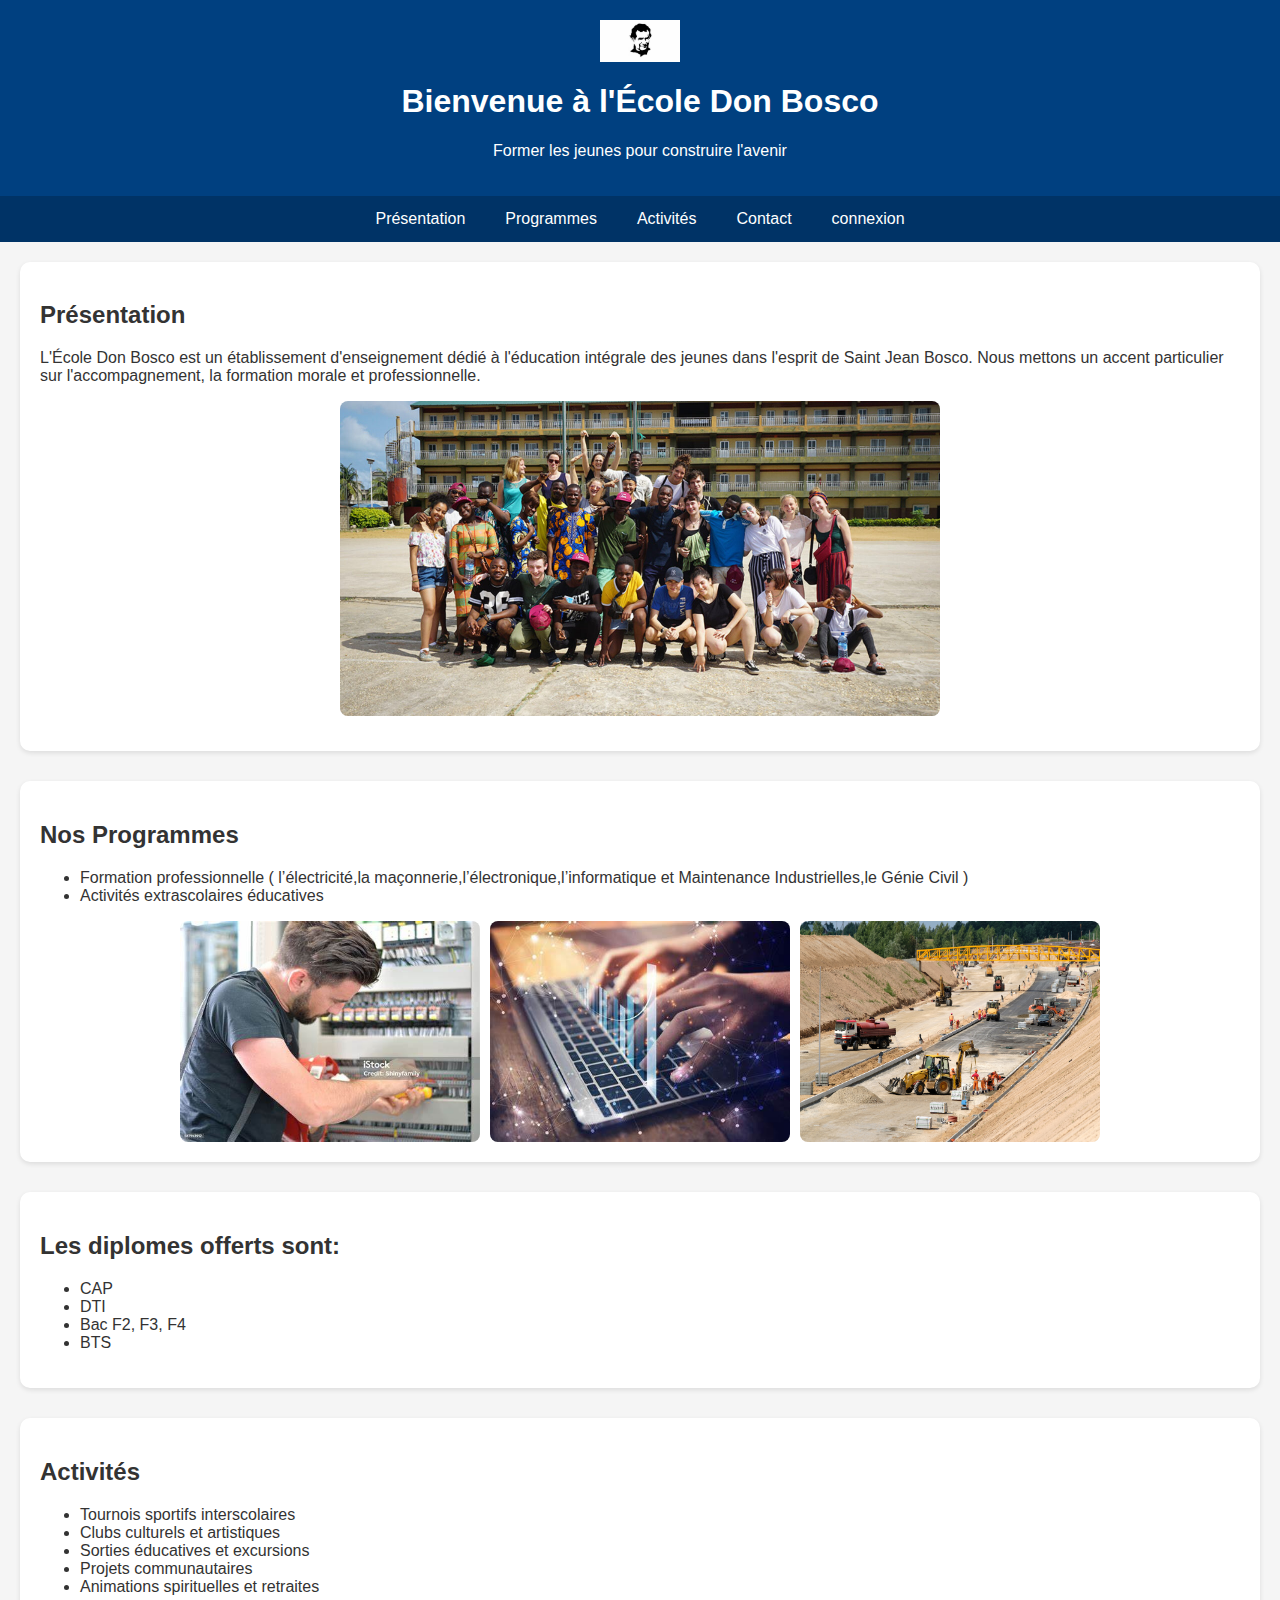
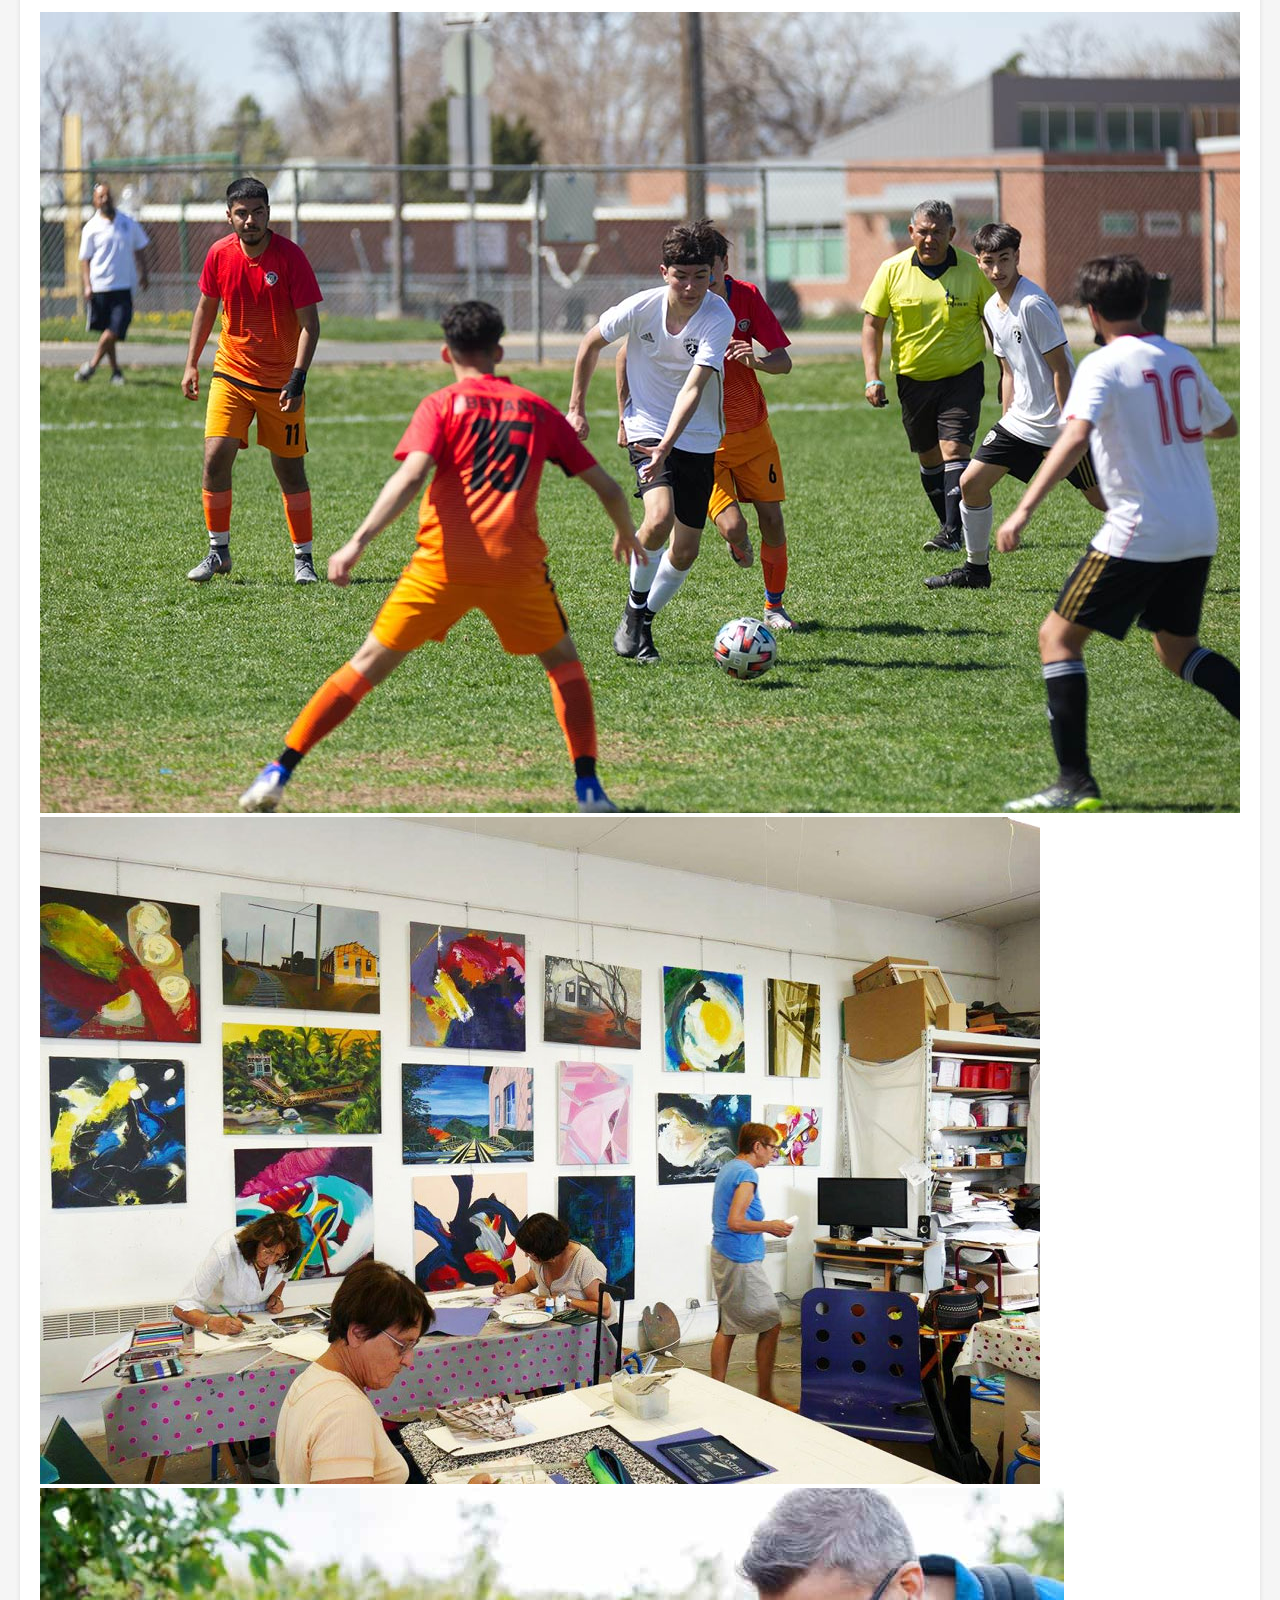
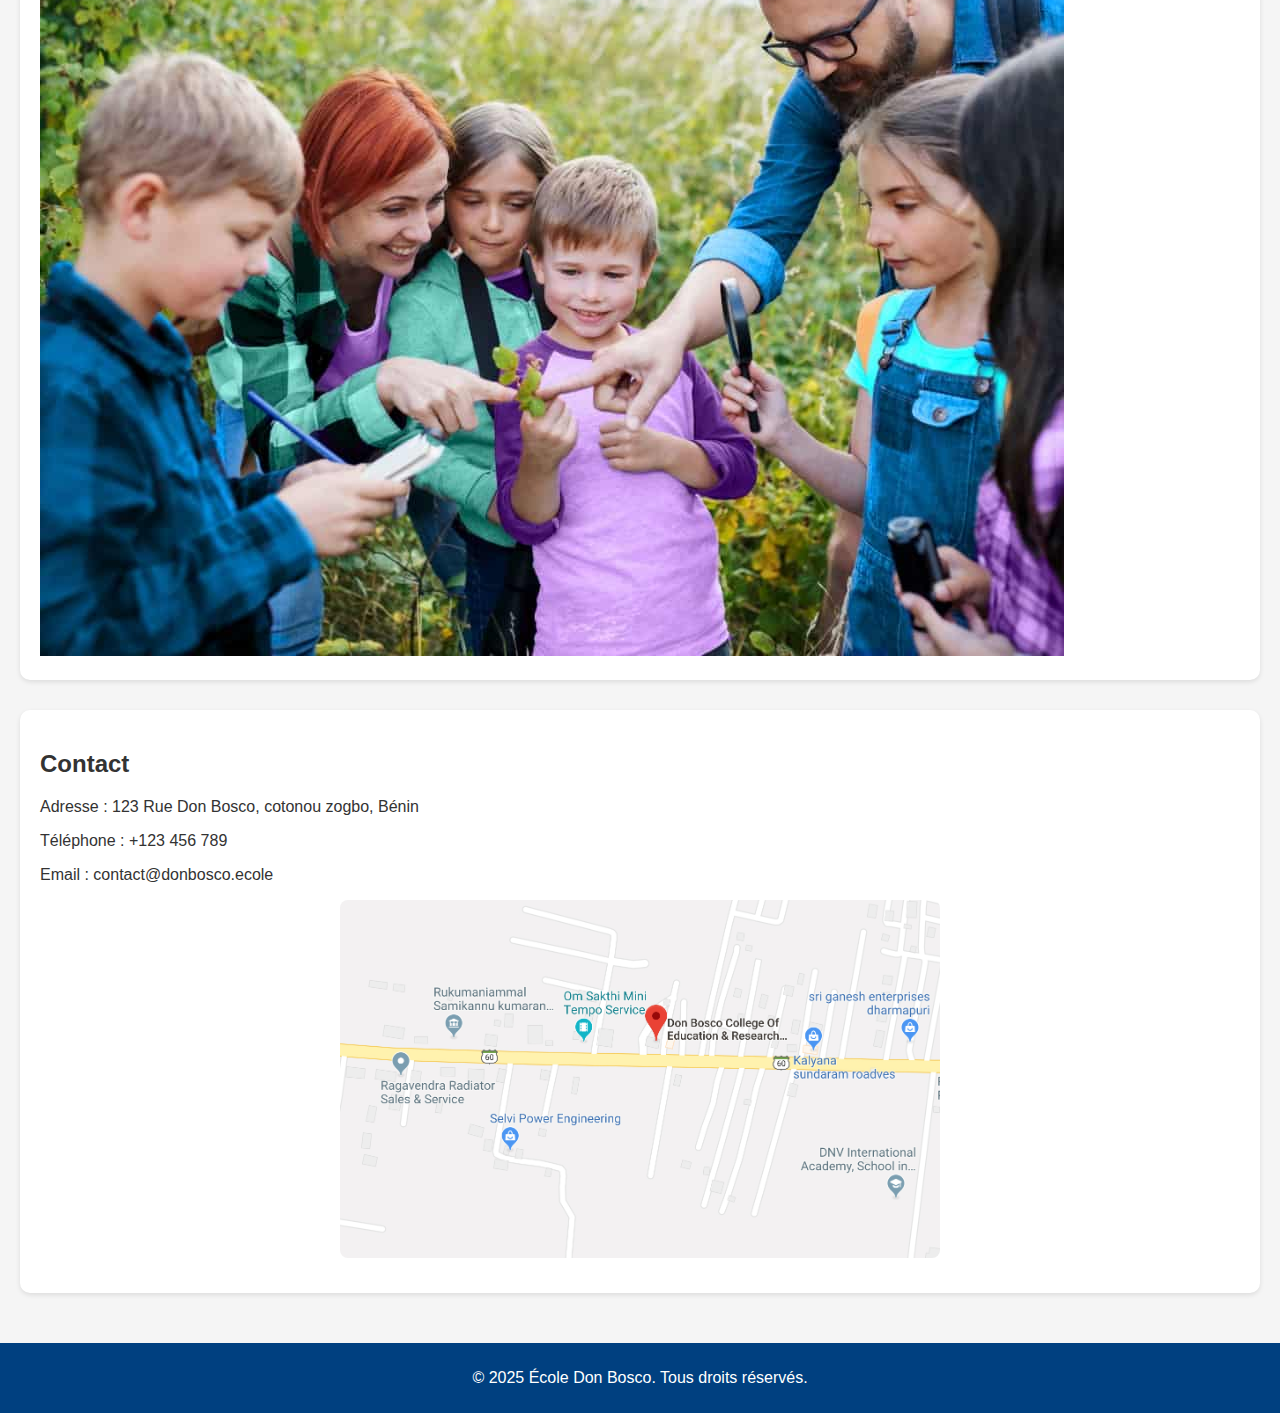
<file: index.html>
<!DOCTYPE html>
<html lang="fr">
<head>
    <meta charset="UTF-8">
    <meta name="viewport" content="width=device-width, initial-scale=1.0">
    <title>École Don Bosco</title>
    <style>
        body {
            font-family: Arial, sans-serif;
            margin: 0;
            padding: 0;
            background-color: #f5f5f5;
            color: #333;
        }
        header {
            background-color: #004080;
            color: white;
            padding: 20px 0;
            text-align: center;
        }
        .logo {
            width: 80px;
            height: auto;
            display: block;
            margin: 0 auto 10px;
        }
        nav {
            background-color: #003366;
            display: flex;
            justify-content: center;
        }
        nav a {
            color: white;
            padding: 14px 20px;
            text-decoration: none;
            display: block;
        }
        nav a:hover {
            background-color: #002244;
        }
        main {
            padding: 20px;
        }
        section {
            margin-bottom: 30px;
            background: white;
            padding: 20px;
            border-radius: 10px;
            box-shadow: 0 2px 5px rgba(0,0,0,0.1);
        }
        .section-img {
            width: 100%;
            max-width: 600px;
            display: block;
            margin: 15px auto;
            border-radius: 8px;
        }
        .programmes-images {
            display: flex;
            flex-wrap: wrap;
            justify-content: center;
            gap: 10px;
            margin-top: 15px;
        }
        .programmes-images img {
            width: 100%;
            max-width: 300px;
            border-radius: 8px;
        }
        footer {
            background-color: #004080;
            color: white;
            text-align: center;
            padding: 10px 0;
            position: relative;
            bottom: 0;
            width: 100%;
        }
    </style>
</head>
<body>
    <header>
        <img src="OIP (3).jpg" alt="Logo Don Bosco" class="logo">
        <h1>Bienvenue à l'École Don Bosco</h1>
        <p>Former les jeunes pour construire l'avenir</p>
    </header>

    <nav>
        <a href="#presentation">Présentation</a>
        <a href="#programmes">Programmes</a>
        <a href="#activites">Activités</a>
        <a href="#contact">Contact</a>
        <a href="connexion.html">connexion</a>
    </nav>

    <main>
        <section id="presentation">
            <h2>Présentation</h2>
            <p>L'École Don Bosco est un établissement d'enseignement dédié à l'éducation intégrale des jeunes dans l'esprit de Saint Jean Bosco. Nous mettons un accent particulier sur l'accompagnement, la formation morale et professionnelle.</p>
            <img src="via20don20bosco-xkhn9wc.jpg" alt="Bâtiment de l'école Don Bosco" class="section-img">
        </section>

        <section id="programmes">
            <h2>Nos Programmes</h2>
            <ul>
                <li>Formation professionnelle ( l’électricité,la maçonnerie,l’électronique,l’informatique et Maintenance Industrielles,le Génie Civil
)</li>
                <li>Activités extrascolaires éducatives</li>
            </ul>
            <div class="programmes-images">
                <img src="OIP (1).jpg" alt=" Artelier Electricité">
                <img src="OIP.jpg">
                <img src="Constructeur_de_routes-2.jpeg">
            </div>
        </section>
        
        <section id="programmes">
            <h2>Les diplomes offerts sont:</h2>
            <ul>
                <li>CAP</li>
                <li>DTI</li>
                <li>Bac F2, F3, F4</li>
                <li>BTS</li>
            </ul>
        </section>

        <section id="activites">
            <h2>Activités</h2>
            <ul>
                <li>Tournois sportifs interscolaires</li>
                <li>Clubs culturels et artistiques</li>
                <li>Sorties éducatives et excursions</li>
                <li>Projets communautaires</li>
                <li>Animations spirituelles et retraites</li>
            </ul>
            <div class="activites-images">
                <img src="R.jpg" alt="Tournoi sportif Don Bosco">
                <img src="R (1).jpg" alt="Atelier artistique">
                <img src="field-trips-for-kindergarten-1024x768.jpeg" alt="Excursion des élèves">
            </div>
        </section>
        <section id="contact">
            <h2>Contact</h2>
            <p>Adresse : 123 Rue Don Bosco, cotonou zogbo, Bénin</p>
            <p>Téléphone : +123 456 789</p>
            <p>Email : contact@donbosco.ecole</p>
            <img src="map-location.jpg" alt="Carte de localisation" class="section-img">
        </section>
    </main>

    <footer>
        <p>&copy; 2025 École Don Bosco. Tous droits réservés.</p>
    </footer>
</body>
</html>
</file>
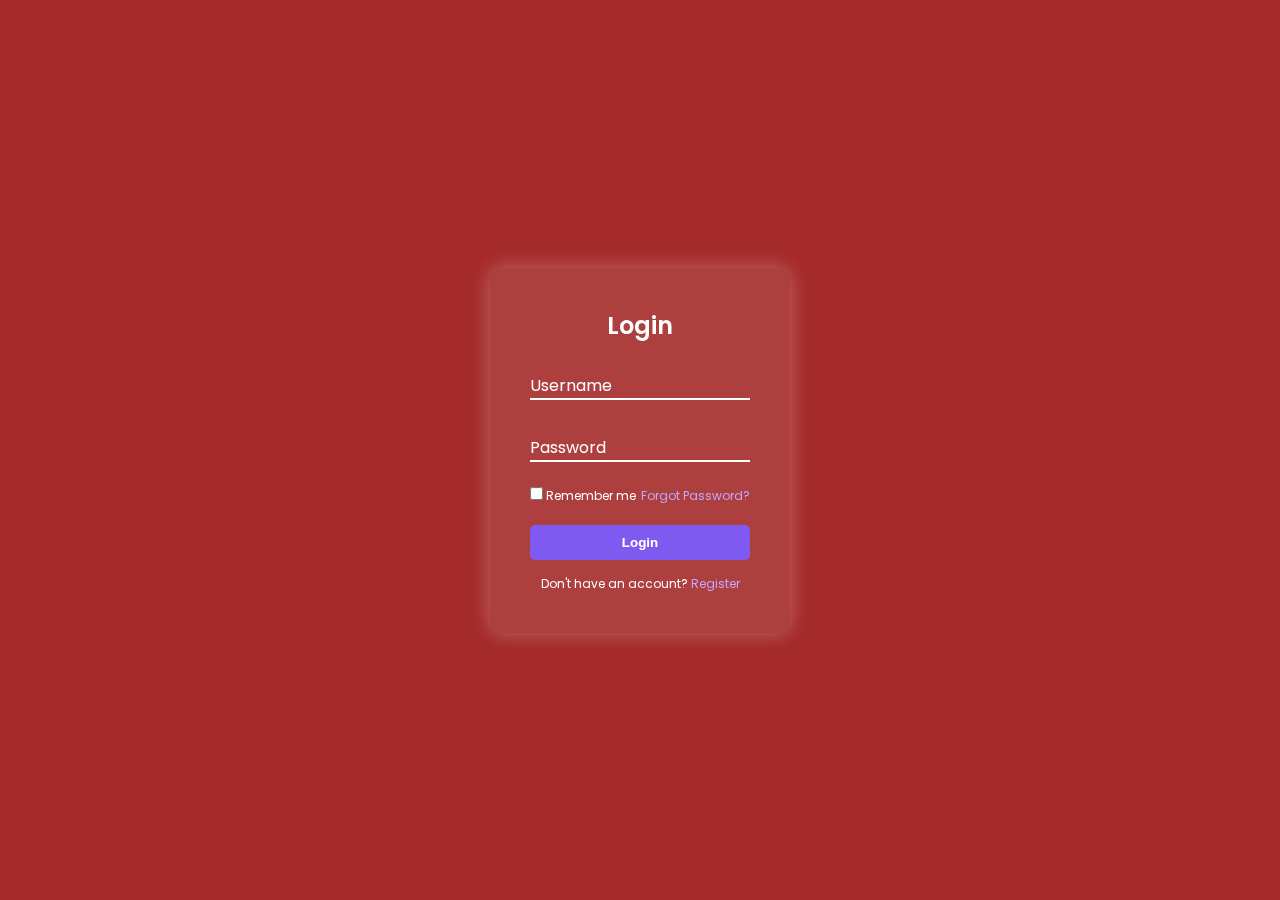
<file: connexion.html>
<!DOCTYPE html>
<html lang="en">
<head>
  <meta charset="UTF-8">
  <meta name="viewport" content="width=device-width, initial-scale=1.0">
  <title>Login Form</title>
  <link rel="stylesheet" href="style.css">
</head>
<body>
  <div class="container">
    <div class="login-box">
      <h2>Login</h2>
      <form>
        <div class="input-box">
          <input type="text" required>
          <label>Username</label>
        </div>
        <div class="input-box">
          <input type="password" required>
          <label>Password</label>
        </div>
        <div class="options">
          <label><input type="checkbox"> Remember me</label>
          <a href="#">Forgot Password?</a>
        </div>
        <button type="submit" class="btn">Login</button>
        <p class="register-link">Don't have an account? <a href="#">Register</a></p>
      </form>
    </div>
  </div>
</body>
</html>
</file>
<file: style.css>
@import url('https://fonts.googleapis.com/css2?family=Poppins:wght@300;400;600&display=swap');

* {
  margin: 0;
  padding: 0;
  box-sizing: border-box;
}

body, html {
  height: 100%;
  font-family: 'Poppins', sans-serif;
}

.container {
  background:brown;
  height: 100vh;
  display: flex;
  justify-content: center;
  align-items: center;
}

.login-box {
  background: rgba(255, 255, 255, 0.1);
  padding: 40px;
  border-radius: 12px;
  box-shadow: 0 0 20px rgba(255, 255, 255, 0.3);
  backdrop-filter: blur(10px);
  text-align: center;
  color: #fff;
  width: 300px;
}

.login-box h2 {
  margin-bottom: 20px;
  font-weight: 600;
}

.input-box {
  position: relative;
  margin-bottom: 25px;
}

.input-box input {
  width: 100%;
  padding: 10px;
  border: none;
  background: transparent;
  border-bottom: 2px solid #fff;
  color: #fff;
  outline: none;
}

.input-box label {
  position: absolute;
  top: 10px;
  left: 0;
  color: #fff;
  pointer-events: none;
  transition: 0.3s ease;
}

.input-box input:focus + label,
.input-box input:valid + label {
  top: -15px;
  font-size: 12px;
  color: #c0a9ff;
}

.options {
  display: flex;
  justify-content: space-between;
  font-size: 12px;
  margin-bottom: 20px;
}

.options a {
  color: #c0a9ff;
  text-decoration: none;
}

.btn {
  width: 100%;
  padding: 10px;
  border: none;
  background: #7f5af0;
  color: #fff;
  font-weight: bold;
  border-radius: 5px;
  cursor: pointer;
  transition: background 0.3s;
}

.btn:hover {
  background: #624dc2;
}

.register-link {
  margin-top: 15px;
  font-size: 12px;
}

.register-link a {
  color: #c0a9ff;
  text-decoration: none;
}
</file>
